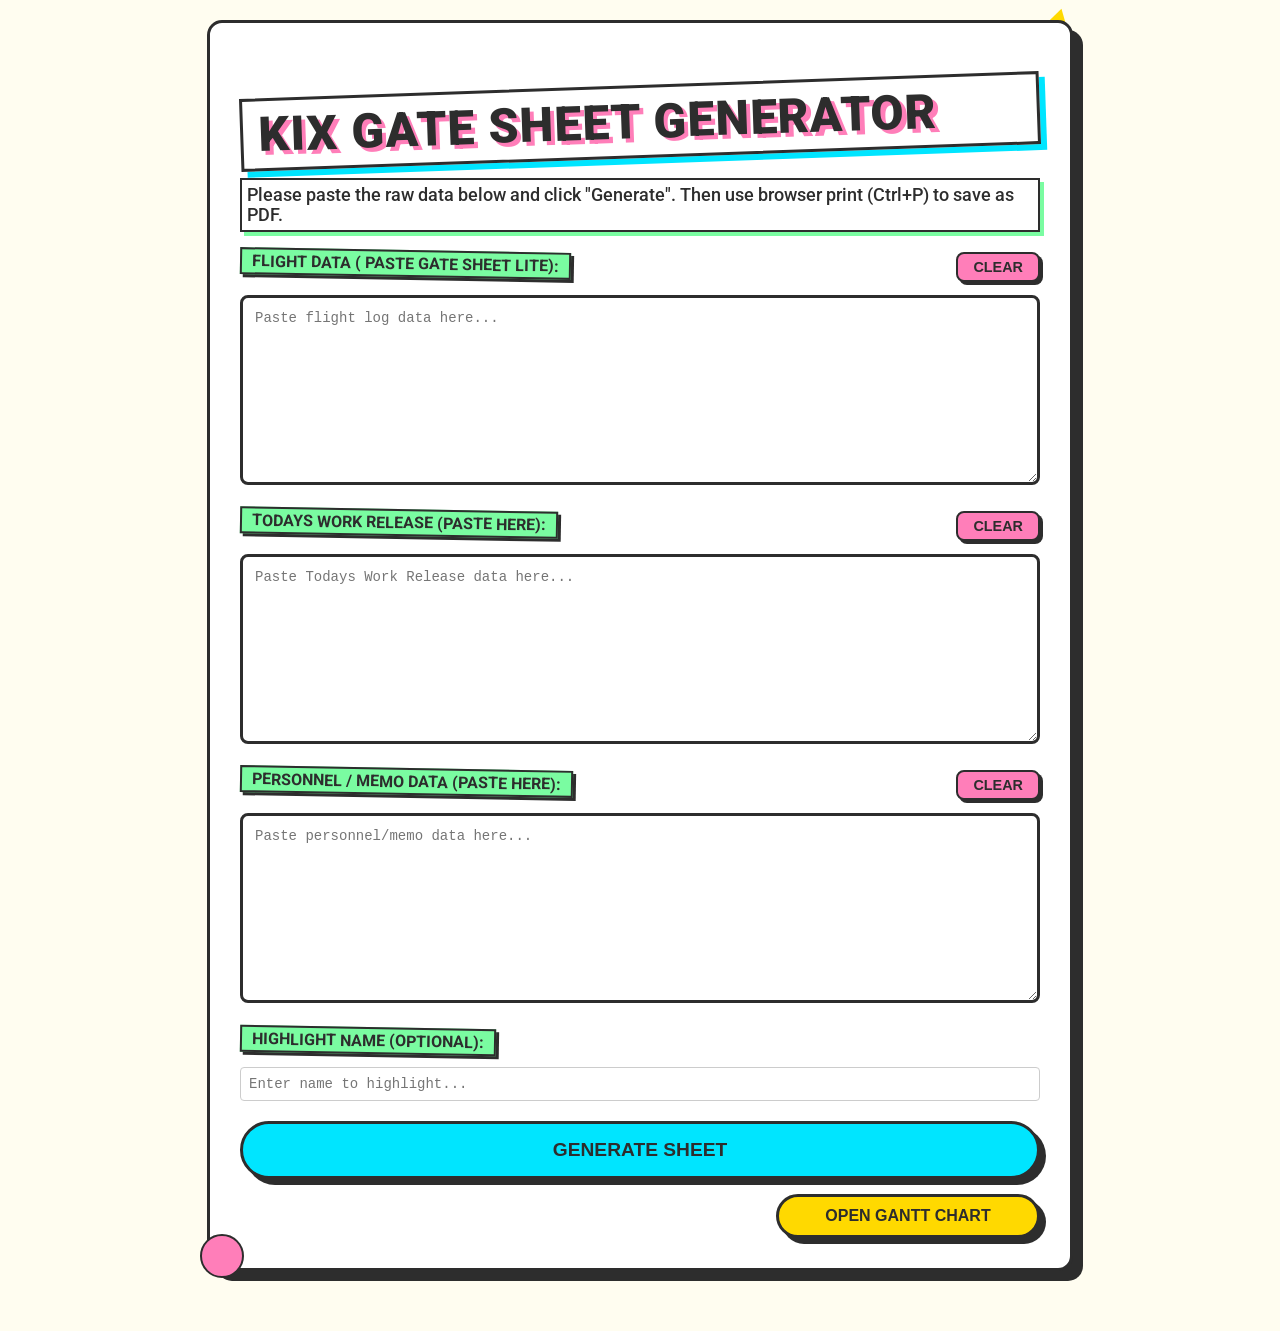
<file: index.html>
<!DOCTYPE html>
<html lang="ja">

<head>
    <meta charset="UTF-8">
    <meta name="viewport" content="width=device-width, initial-scale=1.0">
    <title>KIX Gate Sheet Generator</title>
    <link rel="stylesheet" href="style.css">
    <link href="https://fonts.googleapis.com/css2?family=Roboto:wght@400;500;700&display=swap" rel="stylesheet">
    <link href="https://fonts.googleapis.com/css2?family=Noto+Sans+JP:wght@400;500;700&display=swap" rel="stylesheet">
</head>

<body>

    <div class="no-print control-panel">
        <h1>KIX Gate Sheet Generator</h1>
        <p>Please paste the raw data below and click "Generate". Then use browser print (Ctrl+P) to save as PDF.</p>

        <div class="input-group">
            <div class="label-row">
                <label for="flight-log">Flight Data ( Paste gate sheet Lite):</label>
                <button type="button" class="clear-btn" data-target="flight-log">Clear</button>
            </div>
            <textarea id="flight-log" placeholder="Paste flight log data here..." rows="10"></textarea>
        </div>

        <div class="input-group">
            <div class="label-row">
                <label for="work-release">Todays Work Release (Paste here):</label>
                <button type="button" class="clear-btn" data-target="work-release">Clear</button>
            </div>
            <textarea id="work-release" placeholder="Paste Todays Work Release data here..." rows="10"></textarea>
        </div>

        <div class="input-group">
            <div class="label-row">
                <label for="user-text">Personnel / Memo Data (Paste here):</label>
                <button type="button" class="clear-btn" data-target="user-text">Clear</button>
            </div>
            <textarea id="user-text" placeholder="Paste personnel/memo data here..." rows="10"></textarea>
        </div>

        <div class="input-group">
            <label for="highlight-name">Highlight Name (Optional):</label>
            <input type="text" id="highlight-name" placeholder="Enter name to highlight..."
                style="width: 100%; padding: 8px; border: 1px solid #ccc; border-radius: 4px;">
        </div>

        <button id="generate-btn">Generate Sheet</button>
        <div style="display: flex; justify-content: flex-end;">
            <button id="gantt-btn" style="margin-top: 15px; background-color: var(--memphis-yellow); width: 33%; font-size: 1rem; padding: 10px 20px;">Open Gantt Chart</button>
        </div>
    </div>

    <div id="sheet-container">
        <!-- Generated sheets will appear here -->
    </div>

    <script src="script.js"></script>
</body>

</html>
</file>
<file: style.css>
:root {
    --memphis-pink: #FF7EB9;
    --memphis-mint: #7AFCA1;
    --memphis-yellow: #FFD900;
    --memphis-teal: #00E5FF;
    --memphis-black: #2d2d2d;
    --border-width: 3px;
    --shadow-offset: 6px;
}

body {
    font-family: 'Roboto', sans-serif;
    background-color: #fffdf0;
    /* Creamy background */
    color: var(--memphis-black);
    margin: 0;
    padding: 20px;
    display: flex;
    flex-direction: column;
    align-items: center;
}

h1 {
    font-size: 3rem;
    font-weight: 900;
    text-transform: uppercase;
    text-shadow: 4px 4px 0px var(--memphis-pink);
    margin-bottom: 20px;
    letter-spacing: 1px;
    background: white;
    padding: 5px 15px;
    border: var(--border-width) solid var(--memphis-black);
    box-shadow: var(--shadow-offset) var(--shadow-offset) 0px var(--memphis-teal);
    transform: rotate(-2deg);
}

p {
    font-size: 1.1rem;
    background: white;
    padding: 5px;
    border: 2px solid var(--memphis-black);
    box-shadow: 4px 4px 0px var(--memphis-mint);
    font-weight: 500;
}

/* Control Panel */
.control-panel {
    background: white;
    border: var(--border-width) solid var(--memphis-black);
    padding: 30px;
    width: 100%;
    max-width: 800px;
    box-shadow: 10px 10px 0px var(--memphis-black);
    margin-bottom: 40px;
    position: relative;
    border-radius: 15px;
}

/* Decorative shapes */
.control-panel::before {
    content: '';
    position: absolute;
    top: -15px;
    right: -15px;
    width: 0;
    height: 0;
    border-left: 30px solid transparent;
    border-right: 30px solid transparent;
    border-bottom: 50px solid var(--memphis-yellow);
    z-index: -1;
    transform: rotate(15deg);
}

.control-panel::after {
    content: '';
    position: absolute;
    bottom: -10px;
    left: -10px;
    width: 40px;
    height: 40px;
    background: var(--memphis-pink);
    border: 2px solid var(--memphis-black);
    border-radius: 50%;
    z-index: 1;
}

.input-group {
    margin-bottom: 20px;
}

label {
    display: inline-block;
    font-weight: 700;
    margin-bottom: 8px;
    text-transform: uppercase;
    font-size: 1rem;
    background-color: var(--memphis-mint);
    border: 2px solid var(--memphis-black);
    padding: 2px 10px;
    box-shadow: 3px 3px 0px var(--memphis-black);
    transform: rotate(1deg);
}

.label-row {
    display: flex;
    justify-content: space-between;
    align-items: center;
    margin-bottom: 5px;
}

.clear-btn {
    width: auto;
    padding: 5px 15px;
    font-size: 0.9rem;
    background-color: var(--memphis-pink);
    border: 2px solid var(--memphis-black);
    box-shadow: 3px 3px 0px var(--memphis-black);
    border-radius: 8px;
    text-transform: uppercase;
    font-weight: bold;
    cursor: pointer;
    transition: all 0.1s;
    margin: 0;
}

.clear-btn:hover {
    transform: translate(-1px, -1px);
    box-shadow: 4px 4px 0px var(--memphis-black);
    background-color: #ff99c8;
}

.clear-btn:active {
    transform: translate(2px, 2px);
    box-shadow: 1px 1px 0px var(--memphis-black);
}

textarea,
input[type="text"] {
    width: 100%;
    padding: 12px;
    border: 3px solid var(--memphis-black);
    background-color: #fff;
    font-family: monospace;
    font-size: 14px;
    box-sizing: border-box;
    transition: all 0.2s;
    border-radius: 8px;
    margin-top: 5px;
}

textarea:focus,
input[type="text"]:focus {
    outline: none;
    background-color: #fff5e6;
    box-shadow: 5px 5px 0px var(--memphis-pink);
}

button {
    background-color: var(--memphis-teal);
    color: var(--memphis-black);
    font-weight: 900;
    text-transform: uppercase;
    border: 3px solid var(--memphis-black);
    padding: 15px 30px;
    font-size: 1.2rem;
    cursor: pointer;
    box-shadow: 6px 6px 0px var(--memphis-black);
    border-radius: 30px;
    transition: all 0.1s;
    width: 100%;
}

button:hover {
    transform: translate(-2px, -2px);
    box-shadow: 8px 8px 0px var(--memphis-black);
    background-color: #5cf2ff;
}

button:active {
    transform: translate(4px, 4px);
    box-shadow: 2px 2px 0px var(--memphis-black);
}

/* Sheet Layout (Scientific Precision) */
#sheet-container {
    width: 210mm;
    margin: 0 auto;
}

.sheet-page {
    width: 210mm;
    min-height: 297mm;
    position: relative;
    background: white;
    padding: 5mm;
    /* Reduced Padding */
    box-sizing: border-box;
    margin-bottom: 20px;
    box-shadow: 0 0 10px rgba(0, 0, 0, 0.2);
    display: flex;
    flex-direction: column;
}

/* Header Grid */
.sheet-header {
    display: flex;
    border-top: 3px solid black;
    /* Python: lw=3 */
    border-bottom: 3px solid black;
    margin-bottom: 2px;
    height: 35px;
    align-items: center;
}

.header-cell {
    text-align: center;
    font-weight: 700;
    font-size: 14px;
    font-family: 'Arial', sans-serif;
    color: black;
    /* Flex values must match data rows exactly */
}

/* Flight Block - The "Outer Frame" */
.flight-block {
    margin-bottom: 5px;
    /* Tight Spacing */
    border: 2px solid blue;
    display: flex;
    flex-direction: column;
    page-break-inside: avoid;
}

.data-row {
    display: flex;
    height: 45px;
    /* Compact Data Row */
    align-items: stretch;
    border-bottom: 1px solid blue;
}

.data-cell {
    text-align: center;
    font-size: 14px;
    font-family: 'Arial', sans-serif;
    color: black;
    display: flex;
    align-items: center;
    justify-content: center;
    border-right: 0.5px solid blue;
    white-space: pre-wrap;
    line-height: 1.1;
    overflow: hidden;
    padding: 1px;
}

.data-cell:last-child {
    border-right: none;
}

.notes-row {
    font-family: 'Arial', sans-serif;
    font-size: 13px;
    padding: 5px 10px;
    height: 68px;
    /* Still generous for notes, but fits page */
    display: flex;
    align-items: flex-start;
    /* Align text to top */
    color: black;
}

/* Column Widths (Exact Ratios from Python) */
/* [0.7, 0.7, 0.7, 1.1, 1.1, 1.1, 0.7, 1.4, 0.7, 1.4] */
.col-0 {
    flex: 0.7;
}

.col-1 {
    flex: 0.7;
}

.col-2 {
    flex: 0.7;
}

.col-3 {
    flex: 1.1;
}

.col-4 {
    flex: 1.1;
}

.col-5 {
    flex: 1.1;
}

.col-6 {
    flex: 0.7;
}

.col-7 {
    flex: 1.4;
}

.col-8 {
    flex: 0.7;
}

.col-9 {
    flex: 1.4;
}

/* Utility Classes */
.bg-pink {
    background-color: #FFC0CB !important;
    -webkit-print-color-adjust: exact;
    print-color-adjust: exact;
}

.bg-yellow {
    background-color: #FFFFE0 !important;
    -webkit-print-color-adjust: exact;
    print-color-adjust: exact;
}

/* Gantt Chart Styles */
/* Gantt Chart Styles */
.gantt-container {
    position: absolute;
    bottom: 5mm;
    left: 5mm;
    right: 5mm;
    height: 90mm;
    border: 2px solid black;
    background: white;
    display: flex;
    flex-direction: column;
    box-sizing: border-box;
    padding: 5px;
}

.gantt-container.fullscreen {
    position: relative;
    bottom: auto;
    left: auto;
    right: auto;
    width: 100%;
    height: calc(100vh - 40px);
    border: 1px solid black;
    box-sizing: border-box;
}

#gantt-fullscreen-body {
    display: block; /* Override default flex align-items that crushes width */
    margin: 0;
    padding: 20px;
    background-color: #ffffff;
    box-sizing: border-box;
}

#gantt-fullscreen-wrapper {
    width: 100%;
    height: 100%;
}

.gantt-flex-row {
    display: flex;
    flex-direction: row;
    height: 100%;
}

.gantt-fixed-left {
    flex: 0 0 60px;
    display: flex;
    flex-direction: column;
}

.gantt-scroll-right {
    flex: 1;
    overflow-x: auto;
    overflow-y: hidden;
    position: relative;
    -webkit-overflow-scrolling: touch; /* Enable smooth scrolling on iPad/iOS Safari */
}

.gantt-scroll-content {
    /* Set to perfectly fit 8 hours of the 24 hours width visible */
    width: 300%;
    min-width: 300%;
    height: 100%;
    display: flex;
    flex-direction: column;
}

.gantt-time-axis-area {
    flex: 1;
    position: relative;
}

.gantt-container.fullscreen .gantt-time-axis-area,
.gantt-container.fullscreen .gantt-chart-area {
    margin-left: 20px;
    margin-right: 20px;
}

.gantt-main-row {
    display: flex;
    flex-direction: row;
    flex: 1;
}

.gantt-time-row {
    display: flex;
    flex-direction: row;
    height: 15px;
    border-bottom: 2px solid black;
}

.gantt-corner-spacer {
    width: 40px;
    border-right: 2px solid black;
    box-sizing: border-box;
}

.gantt-container.fullscreen .gantt-title {
    font-size: 20px;
    height: 40px;
    padding: 0;
    display: flex;
    justify-content: center;
    align-items: center;
    border-bottom: 2px solid black;
    box-sizing: border-box;
    background-color: #dcedc8; /* Light Green */
    position: relative;
    font-weight: bold;
}

.title-date-block {
    position: absolute;
    right: 15px;
    top: 50%;
    transform: translateY(-50%);
    display: flex;
    align-items: center;
    white-space: nowrap;
}

.gantt-container.fullscreen .gantt-gate-axis {
    width: 100%;
    flex: 1; /* Fixes zero height bug */
    position: relative;
}

.gantt-container.fullscreen .gantt-corner-spacer {
    width: 100%;
    height: 35px; /* exactly match time-row */
    border-right: 2px solid black;
    border-bottom: 2px solid black;
    background: linear-gradient(to top right, #ffffff 48%, var(--memphis-black) 49%, var(--memphis-black) 51%, #ffffff 52%);
    position: relative;
    box-sizing: border-box;
}

.corner-time {
    position: absolute;
    top: 2px;
    right: 4px;
    font-size: 10px;
    font-weight: bold;
}

.corner-gate {
    position: absolute;
    bottom: 2px;
    left: 4px;
    font-size: 10px;
    font-weight: bold;
}

.gantt-container.fullscreen .gantt-gate-label {
    font-size: 16px;
}

.gantt-container.fullscreen .gantt-axis-label {
    font-size: 14px;
    bottom: auto;
    top: 50%;
    transform: translate(-50%, -50%);
}

.gantt-container.fullscreen .gantt-bar {
    font-size: 14px;
}

.gantt-container.fullscreen .gantt-time-row {
    height: 25px;
}

.gantt-title {
    text-align: center;
    font-weight: bold;
    font-size: 14px;
    margin-bottom: 5px;
    border-bottom: 2px solid black;
    height: 20px;
}

.gantt-body {
    position: relative;
    flex: 1;
    display: flex;
    flex-direction: column;
}

.gantt-gate-axis {
    width: 40px;
    /* Increased from 30px */
    position: relative;
    border-right: 2px solid black;
    box-sizing: border-box;
    /* Match bottom spacer */
}

.gantt-gate-label {
    position: absolute;
    width: 100%;
    text-align: center;
    font-size: 10px;
    font-weight: bold;
    display: flex;
    align-items: center;
    justify-content: center;
}

.gantt-chart-area {
    position: relative;
    flex: 1;
    overflow: hidden;
    /* Ensure bars don't bleed */
}

/* Time Axis (Bottom) */
.gantt-axis-label {
    position: absolute;
    bottom: 2px;
    /* Position at bottom of chart area */
    transform: translateX(-50%);
    font-size: 10px;
    font-weight: bold;
    z-index: 20;
}

/* Grid Lines */
.gantt-grid-line {
    position: absolute;
    top: 0;
    bottom: 0;
    border-left: 1px dashed #ccc;
    pointer-events: none;
}

.gantt-grid-line-row {
    position: absolute;
    width: 100%;
    border-bottom: 1px dashed #ccc;
    z-index: 1;
    pointer-events: none;
}

.gantt-container.fullscreen .gantt-grid-line-row {
    left: -20px;
    width: calc(100% + 40px); /* Extend into both margins */
}

/* Bars */
.gantt-bar {
    position: absolute;
    background-color: lightblue;
    border: 1px solid #333;
    border-radius: 0; /* Changed from 4px to match sketch sharp edges */
    box-shadow: 1px 1px 3px rgba(0,0,0,0.2);
    display: flex;
    align-items: center;
    justify-content: flex-start;
    overflow: visible; /* Changed from hidden so external GND time is visible! */
    z-index: 5;
}

/* Custom Bar Blocks matching Sketch */
.gb-container {
    display: flex;
    width: 100%;
    height: 100%;
    box-sizing: border-box;
}

.gb-side {
    display: flex;
    flex-direction: column;
    flex: 0 1 110px; /* Allow shrinking if the bar is shorter than the content */
    min-width: 0; /* Important to allow flex shrinking below 110px */
}

.gb-left {
    border-right: 1px solid black;
}

.gb-right {
    border-left: 1px solid black;
}

.gb-time {
    flex: 1;
    display: flex;
    align-items: center;
    justify-content: center;
    font-size: 18px;
    font-weight: bold;
    color: white;
    /* Transparent background ensures bar inherited color remains visible */
}

.gb-bottom {
    flex: 1;
    display: flex;
    background-color: white;
    border-top: 1px solid black;
}

.gb-box {
    flex: 1;
    display: flex;
    align-items: center;
    justify-content: center;
    font-size: 14px;
    font-weight: bold;
    color: black;
    white-space: nowrap;
    overflow: hidden;
    text-overflow: ellipsis;
    min-width: 0;
}

.gb-border-right {
    border-right: 1px solid black;
}

.gb-center {
    display: flex;
    align-items: center;
    justify-content: center;
    background-color: transparent;
    padding: 0 5px;
    flex-direction: column;
    flex: 1;
}

.acn-max-text {
    font-weight: 900;
    line-height: 1;
}

.acn-wrapper {
    background-color: white;
    height: 100%;
    display: flex;
    flex-direction: column;
    align-items: center;
    justify-content: center;
    padding: 0 10px;
}

.gb-chk {
    font-size: 9px;
    font-weight: normal;
}

.gb-gnd-time {
    position: absolute;
    left: 100%;
    margin-left: 8px; /* Offset spacing from right edge */
    font-size: 10px;
    font-weight: bold;
    color: blue;
    white-space: nowrap;
    display: flex;
    align-items: center;
    height: 100%;
    z-index: 10;
}

.gantt-label {
    position: absolute;
    width: 100%;
    text-align: center;
    font-size: 9px;
    font-weight: normal;
}


/* Print Styles (Strict A4 No-Overflow) */
@media print {
    @page {
        size: A4 portrait;
        margin: 0;
    }

    html,
    body {
        width: 100%;
        margin: 0;
        padding: 0;
        background: white;
        box-sizing: border-box;
    }

    .no-print {
        display: none !important;
    }

    #sheet-container {
        width: 210mm;
        margin: 0;
        padding: 0;
        box-sizing: border-box;
    }

    .sheet-page {
        width: 100%;
        margin: 0;
        padding: 5mm 10mm;
        /* Internal padding to keep content away from the unprintable margins */
        box-sizing: border-box;
        border: none;
        box-shadow: none;
        background: white;
        page-break-after: always;
        page-break-inside: avoid;
        break-after: page;
        break-inside: avoid;
        position: relative;
    }

    /* Page 1 Break */
    #page-1 {
        page-break-after: always;
        break-after: page;
        margin-bottom: 0 !important;
        padding-bottom: 0 !important;
    }

    /* Page 2 No Break (last page) */
    #page-2 {
        page-break-after: avoid;
        break-after: avoid;
        margin-bottom: 0 !important;
        padding-bottom: 0 !important;
        border-bottom: none !important;
    }

    /* Print Precision */
    * {
        -webkit-print-color-adjust: exact !important;
        print-color-adjust: exact !important;
    }
}
</file>
